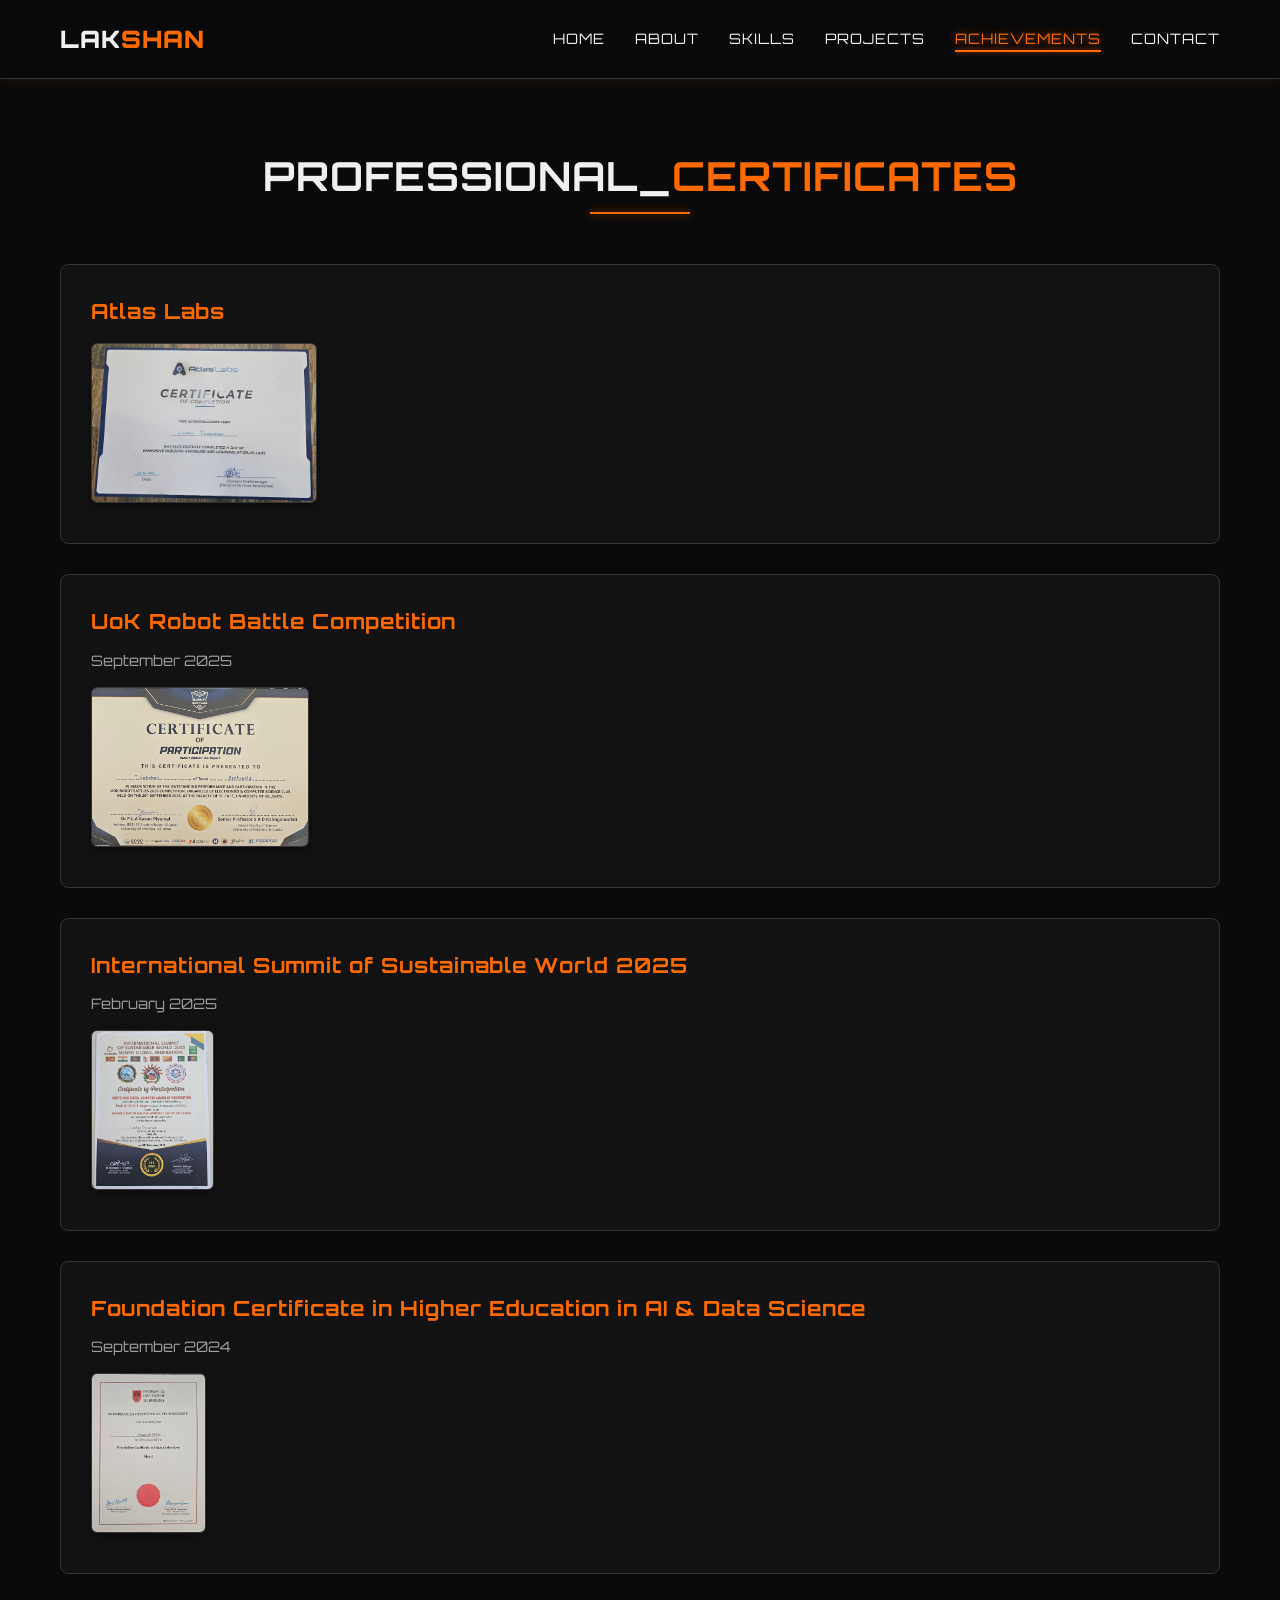
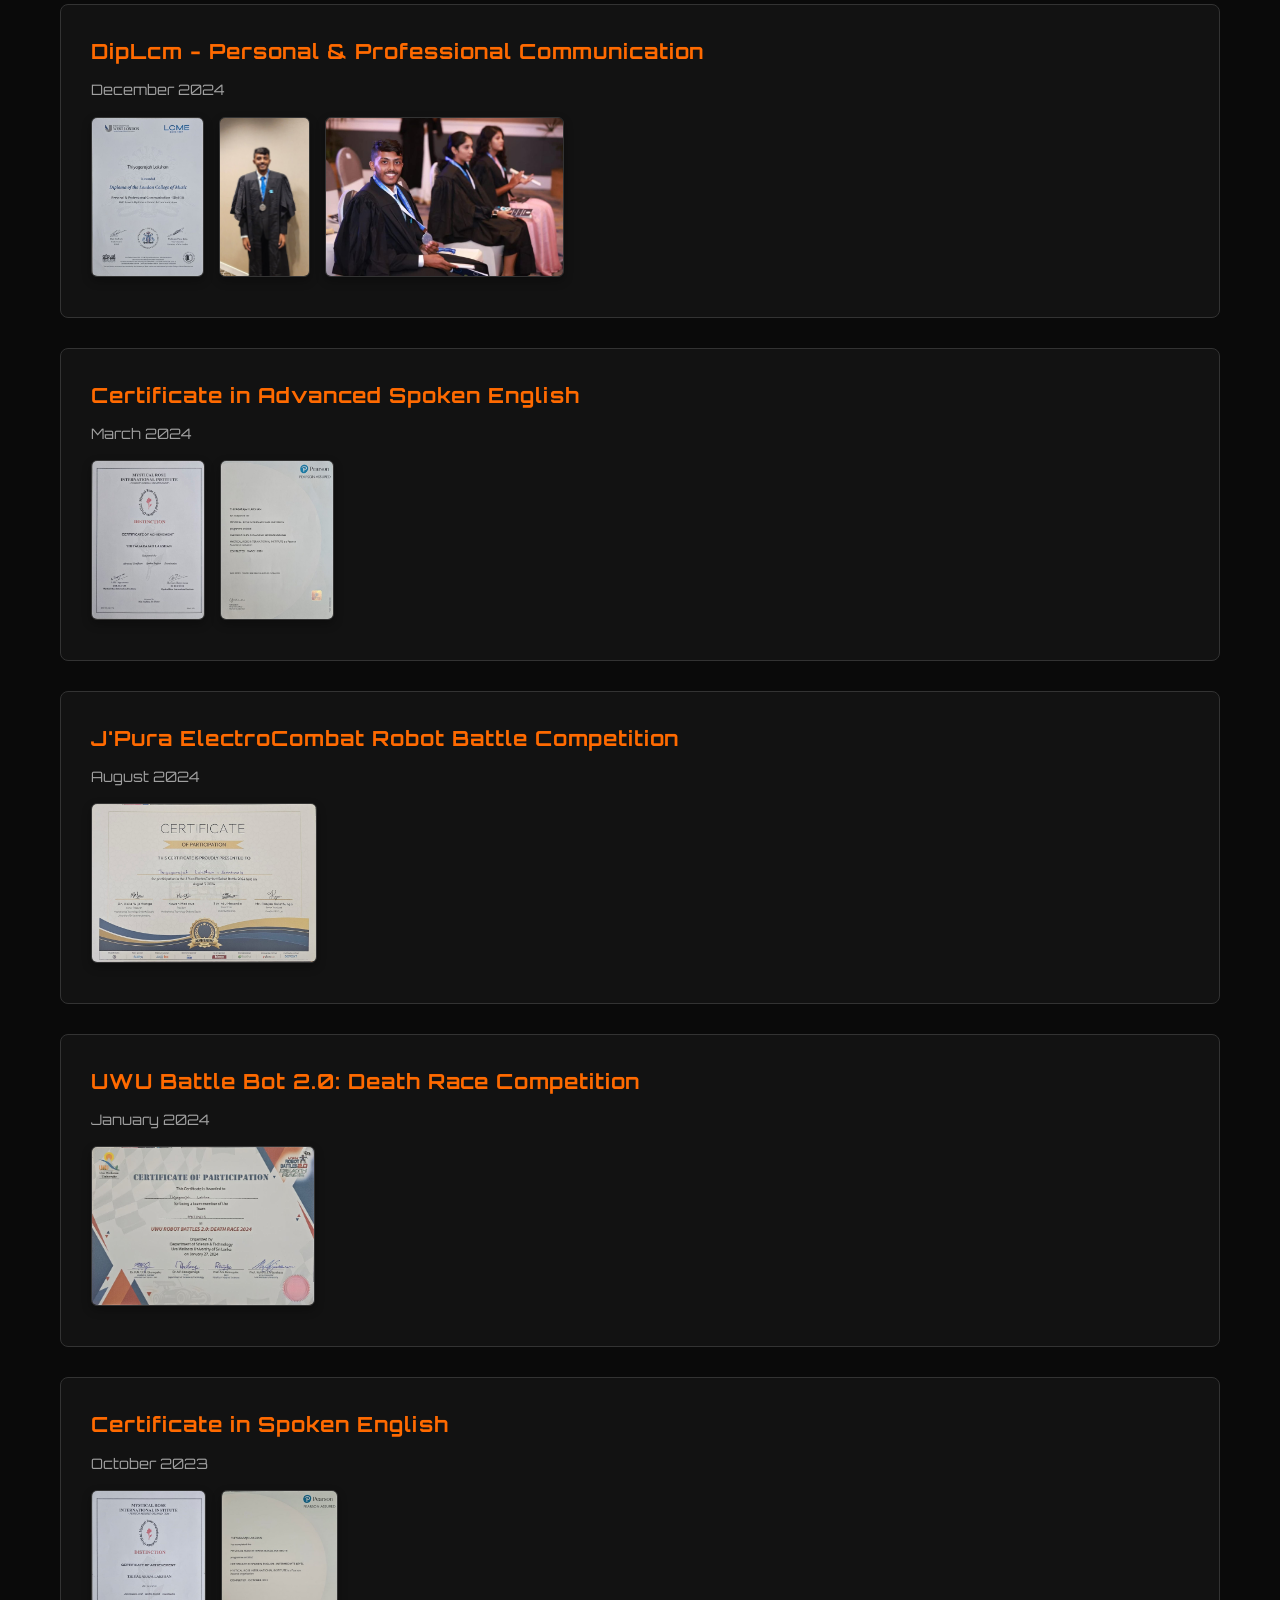
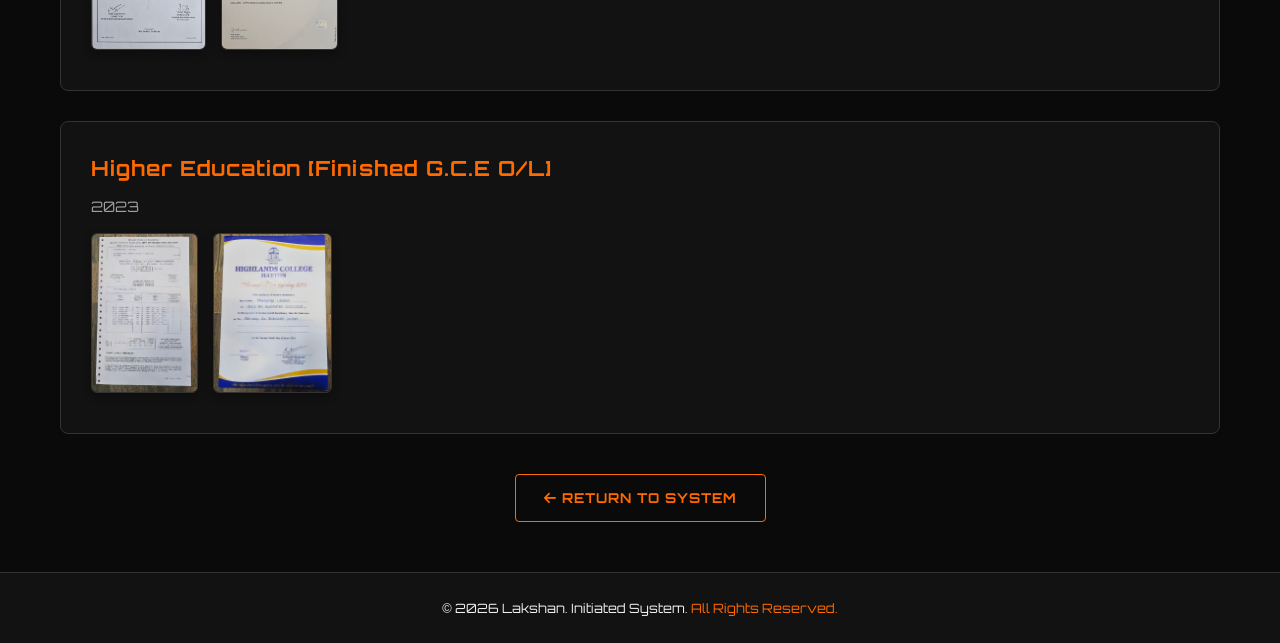
<file: certificates.html>
<!DOCTYPE html>
<html lang="en">

<head>
    <meta charset="UTF-8">
    <meta name="viewport" content="width=device-width, initial-scale=1.0">
    <title>Lakshan | Certificates</title>
    <!-- Fonts -->
    <link
        href="https://fonts.googleapis.com/css2?family=Inter:wght@300;400;600&family=Orbitron:wght@400;700;900&display=swap"
        rel="stylesheet">
    <!-- Icons -->
    <link rel="stylesheet" href="https://cdnjs.cloudflare.com/ajax/libs/font-awesome/6.4.0/css/all.min.css">
    <!-- Styles -->
    <link rel="stylesheet" href="style.css">
    <style>
        .detail-section {
            padding-top: 150px;
            padding-bottom: 50px;
            min-height: calc(100vh - 80px);
            /* Adjust for footer */
        }

        .detail-card {
            background: var(--surface);
            border: 1px solid var(--border-color);
            padding: 30px;
            border-radius: 8px;
            margin-bottom: 30px;
            transition: var(--transition);
        }

        .detail-card:hover {
            border-color: var(--acc-color);
            box-shadow: 0 0 15px rgba(255, 106, 0, 0.1);
            transform: translateY(-5px);
        }

        .detail-card h3 {
            color: var(--acc-color);
            margin-bottom: 10px;
        }

        .detail-card .date {
            color: var(--text-muted);
            font-size: 0.9rem;
            margin-bottom: 15px;
            font-family: var(--font-heading);
        }

        .detail-card ul {
            list-style: none;
            margin-top: 15px;
        }

        .detail-card ul li {
            margin-bottom: 10px;
            padding-left: 20px;
            position: relative;
        }

        .detail-card ul li::before {
            content: '>';
            position: absolute;
            left: 0;
            color: var(--acc-color);
            font-family: var(--font-heading);
        }

        /* Image Styling */
        .image-gallery {
            display: flex;
            flex-wrap: wrap;
            gap: 15px;
            margin-top: 15px;
        }

        .image-gallery img {
            height: 200px;
            width: auto;
            max-width: 100%;
            border-radius: 6px;
            border: 1px solid var(--border-color);
            object-fit: cover;
            transition: all 0.3s ease;
            box-shadow: 0 4px 10px rgba(0, 0, 0, 0.3);
            cursor: pointer;
        }

        .image-gallery img:hover {
            border-color: var(--acc-color);
            transform: scale(1.05) translateY(-5px);
            box-shadow: 0 0 15px rgba(255, 106, 0, 0.5);
            z-index: 10;
        }

        @media screen and (max-width: 768px) {
            .image-gallery {
                gap: 10px;
            }

            .image-gallery img {
                height: 150px;
                width: calc(50% - 5px);
                flex-grow: 1;
            }
        }

        @media screen and (max-width: 480px) {
            .image-gallery img {
                height: 120px;
                width: calc(50% - 5px);
            }
        }

        /* Modal / Lightbox Styling */
        .modal {
            display: none;
            /* Hidden by default */
            position: fixed;
            z-index: 9999;
            /* Sit on top */
            padding-top: 50px;
            left: 0;
            top: 0;
            width: 100%;
            height: 100%;
            overflow: auto;
            background-color: rgba(10, 10, 10, 0.95);
            /* High opacity dark background */
            backdrop-filter: blur(5px);
        }

        .modal-content {
            margin: auto;
            display: block;
            width: 80%;
            max-width: 900px;
            max-height: 80vh;
            /* Don't exceed screen height */
            object-fit: contain;
            border: 2px solid var(--acc-color);
            box-shadow: 0 0 30px rgba(255, 106, 0, 0.4);
            border-radius: 8px;
            animation: zoomIn 0.3s ease;
        }

        @keyframes zoomIn {
            from {
                transform: scale(0.9);
                opacity: 0;
            }

            to {
                transform: scale(1);
                opacity: 1;
            }
        }

        .close-modal {
            position: absolute;
            top: 20px;
            right: 35px;
            color: var(--acc-color);
            font-size: 40px;
            font-weight: bold;
            transition: 0.3s;
            cursor: pointer;
            z-index: 10000;
        }

        .close-modal:hover,
        .close-modal:focus {
            color: #fff;
            text-shadow: 0 0 10px var(--acc-color);
            text-decoration: none;
            cursor: pointer;
        }
    </style>
</head>

<body>

    <!-- Navigation -->
    <nav id="navbar" style="background: rgba(10, 10, 10, 0.95); box-shadow: 0 2px 15px rgba(255, 106, 0, 0.1);">
        <div class="nav-container">
            <a href="index.html" class="logo">LAK<span class="highlight">SHAN</span></a>
            <ul class="nav-links">
                <li><a href="index.html#home" class="nav-link">Home</a></li>
                <li><a href="index.html#about" class="nav-link">About</a></li>
                <li><a href="index.html#skills" class="nav-link">Skills</a></li>
                <li><a href="index.html#projects" class="nav-link">Projects</a></li>
                <li><a href="index.html#achievements" class="nav-link active">Achievements</a></li>
                <li><a href="index.html#contact" class="nav-link">Contact</a></li>
            </ul>
            <div class="hamburger">
                <i class="fas fa-bars"></i>
            </div>
        </div>
    </nav>

    <!-- Detailed Certificates Section -->
    <section class="detail-section">
        <div class="container">
            <h2 class="section-title">PROFESSIONAL_<span class="highlight">CERTIFICATES</span></h2>

            <div class="detail-card fade-in-up">
                <h3>Atlas Labs</h3>
                <div class="image-gallery">
                    <img src="pic/at8.jpeg" alt="atPic 8">
                </div>
            </div>

            <div class="detail-card fade-in-up">
                <h3>UoK Robot Battle Competition</h3>
                <div class="date"> September 2025</div>
                <div class="image-gallery">
                    <img src="pic/uok3.jpg" alt="uok 1.3">
                </div>
            </div>

            <div class="detail-card fade-in-up delay-1">
                <h3>International Summit of Sustainable World 2025</h3>
                <div class="date"> February 2025</div>
                <div class="image-gallery">
                    <img src="pic/ccc.jpg" alt="Picture 1">
                </div>
            </div>

            <div class="detail-card fade-in-up delay-1">
                <h3>Foundation Certificate in Higher Education in AI & Data Science</h3>
                <div class="date"> September 2024</div>
                <div class="image-gallery">
                    <img src="pic/fou.jpg" alt="fou 1">
                </div>
            </div>

            <div class="detail-card fade-in-up delay-1">
                <h3>DipLcm - Personal & Professional Communication</h3>
                <div class="date"> December 2024</div>
                <div class="image-gallery">
                    <img src="pic/dip.jpg" alt="dip 1">
                    <img src="pic/dip1.jpg" alt="dip 2">
                    <img src="pic/dip2.jpg" alt="dip 3">
                </div>
            </div>

            <div class="detail-card fade-in-up delay-1">
                <h3>Certificate in Advanced Spoken English</h3>
                <div class="date"> March 2024</div>
                <div class="image-gallery">
                    <img src="pic/csp.jpg" alt="csp 1">
                    <img src="pic/csp1.jpg" alt="csp 2">
                </div>
            </div>

            <div class="detail-card fade-in-up">
                <h3>J'Pura ElectroCombat Robot Battle Competition</h3>
                <div class="date"> August 2024</div>
                <div class="image-gallery">
                    <img src="pic/jp1.jpg" alt="jp 1.1">
                </div>
            </div>

            <div class="detail-card fade-in-up">
                <h3>UWU Battle Bot 2.0: Death Race Competition</h3>
                <div class="date"> January 2024</div>
                <div class="image-gallery">
                    <img src="pic/uwu2.jpg" alt="uwu 1.2">
                </div>
            </div>

            <div class="detail-card fade-in-up delay-1">
                <h3>Certificate in Spoken English</h3>
                <div class="date"> October 2023</div>
                <div class="image-gallery">
                    <img src="pic/sp.jpg" alt="sp 1">
                    <img src="pic/sp1.jpg" alt="sp 2">
                </div>
            </div>

            <div class="detail-card fade-in-up">
                <h3>Higher Education [Finished G.C.E O/L]</h3>
                <div class="date"> 2023</div>
                <div class="image-gallery">
                    <img src="pic/ol.jpeg" alt="ol 1">
                    <img src="pic/ol1.jpeg" alt="ol 1.1">
                </div>
            </div>

            <div style="text-align: center; margin-top: 40px;">
                <a href="index.html#achievements" class="btn btn-primary"><i class="fas fa-arrow-left"></i> Return
                    to
                    System</a>
            </div>
        </div>
    </section>

    <!-- Footer -->
    <footer>
        <p>&copy; 2026 Lakshan. Initiated System. <span class="highlight">All Rights Reserved.</span></p>
    </footer>

    <!-- Image Modal -->
    <div id="imageModal" class="modal">
        <span class="close-modal">&times;</span>
        <img class="modal-content" id="img01">
    </div>

    <!-- Mobile nav & Modal script -->
    <script>
        const hamburger = document.querySelector('.hamburger');
        const navLinks = document.querySelector('.nav-links');

        hamburger.addEventListener('click', () => {
            navLinks.classList.toggle('active');
            const icon = hamburger.querySelector('i');
            if (navLinks.classList.contains('active')) {
                icon.classList.remove('fa-bars');
                icon.classList.add('fa-times');
            } else {
                icon.classList.remove('fa-times');
                icon.classList.add('fa-bars');
            }
        });

        // Get the modal
        const modal = document.getElementById("imageModal");
        const modalImg = document.getElementById("img01");
        const closeBtn = document.getElementsByClassName("close-modal")[0];

        // Get all images inside detail cards
        const images = document.querySelectorAll('.detail-card img');

        // Loop through all images and attach click event
        images.forEach(img => {
            img.style.cursor = 'pointer'; // add pointer cursor
            img.addEventListener('click', function () {
                modal.style.display = "flex";
                modal.style.alignItems = "center";
                modal.style.justifyContent = "center";
                modalImg.src = this.src;
            });
        });

        // Close when clicking the "X"
        closeBtn.onclick = function () {
            modal.style.display = "none";
        }

        // Close when clicking outside the image
        modal.onclick = function (e) {
            if (e.target !== modalImg) {
                modal.style.display = "none";
            }
        }
    </script>
</body>

</html>
</file>
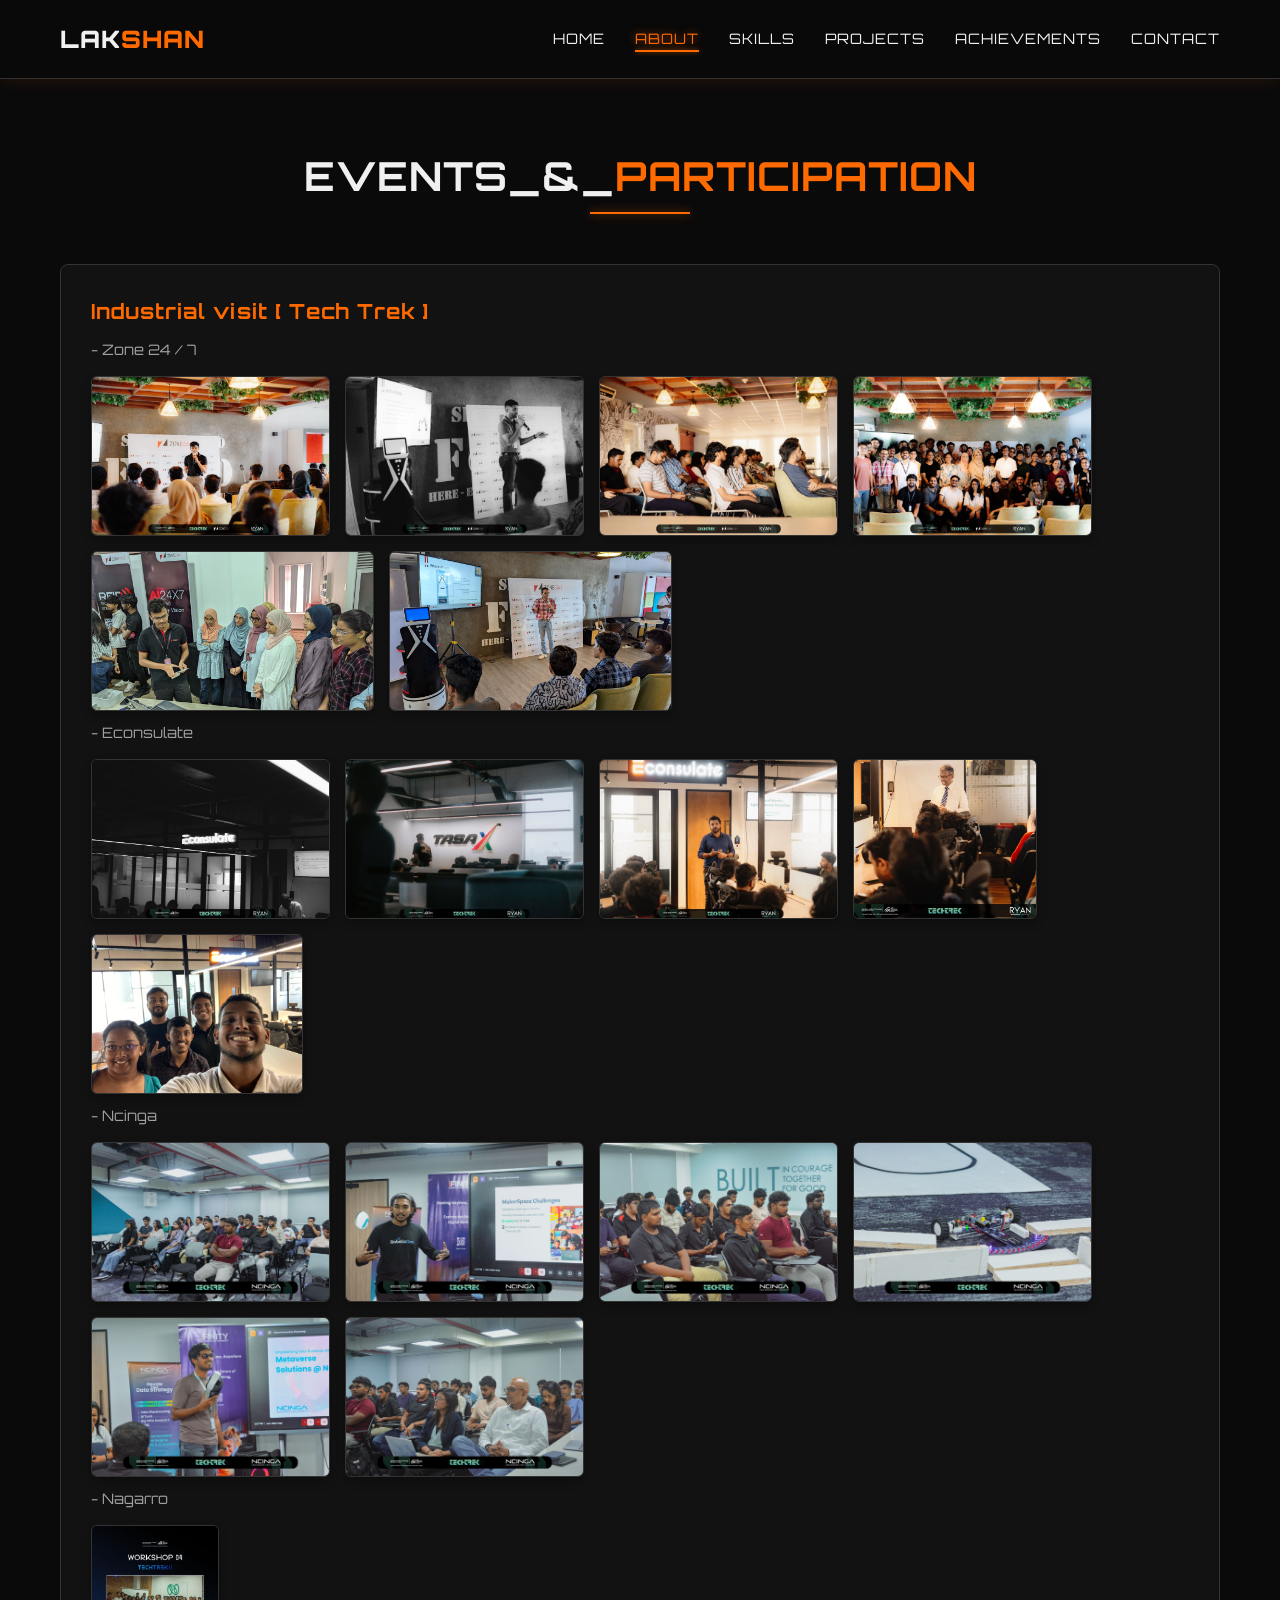
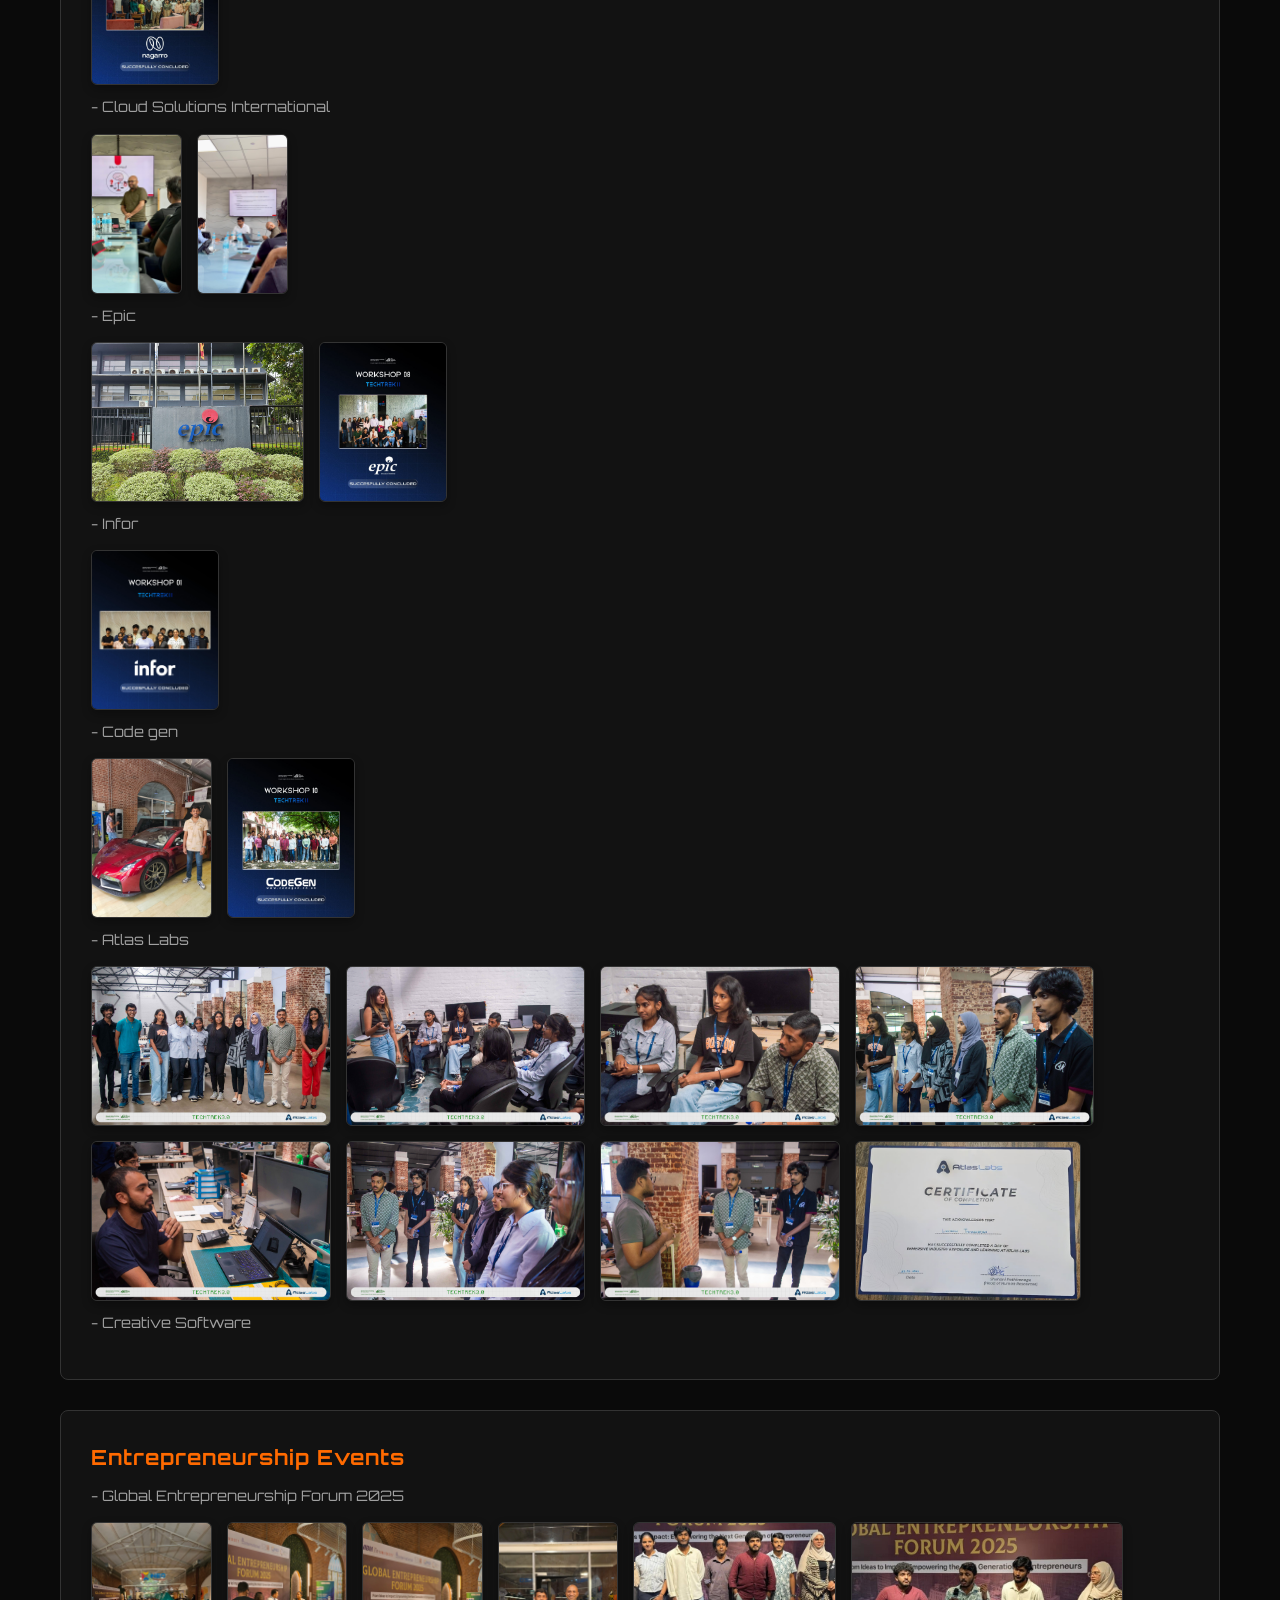
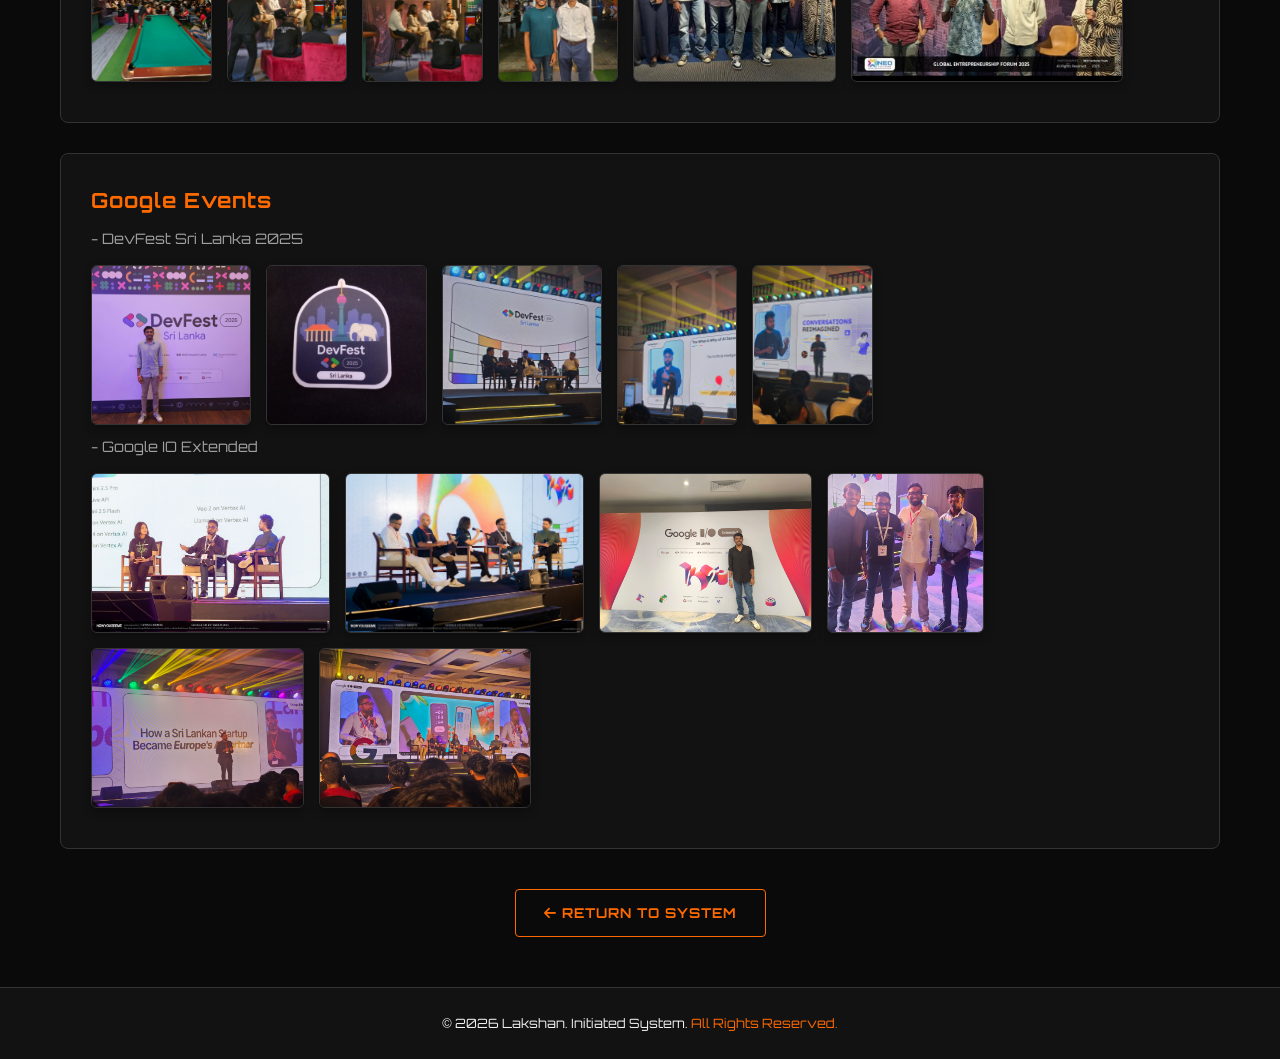
<file: events.html>
<!DOCTYPE html>
<html lang="en">

<head>
    <meta charset="UTF-8">
    <meta name="viewport" content="width=device-width, initial-scale=1.0">
    <title>Lakshan | Events</title>
    <!-- Fonts -->
    <link
        href="https://fonts.googleapis.com/css2?family=Inter:wght@300;400;600&family=Orbitron:wght@400;700;900&display=swap"
        rel="stylesheet">
    <!-- Icons -->
    <link rel="stylesheet" href="https://cdnjs.cloudflare.com/ajax/libs/font-awesome/6.4.0/css/all.min.css">
    <!-- Styles -->
    <link rel="stylesheet" href="style.css">
    <style>
        .detail-section {
            padding-top: 150px;
            padding-bottom: 50px;
            min-height: calc(100vh - 80px);
            /* Adjust for footer */
        }

        .detail-card {
            background: var(--surface);
            border: 1px solid var(--border-color);
            padding: 30px;
            border-radius: 8px;
            margin-bottom: 30px;
            transition: var(--transition);
        }

        .detail-card:hover {
            border-color: var(--acc-color);
            box-shadow: 0 0 15px rgba(255, 106, 0, 0.1);
            transform: translateY(-5px);
        }

        .detail-card h3 {
            color: var(--acc-color);
            margin-bottom: 10px;
        }

        .detail-card .date {
            color: var(--text-muted);
            font-size: 0.9rem;
            margin-bottom: 15px;
            font-family: var(--font-heading);
        }

        .detail-card ul {
            list-style: none;
            margin-top: 15px;
        }

        .detail-card ul li {
            margin-bottom: 10px;
            padding-left: 20px;
            position: relative;
        }

        .detail-card ul li::before {
            content: '>';
            position: absolute;
            left: 0;
            color: var(--acc-color);
            font-family: var(--font-heading);
        }

        /* Image Styling */
        .image-gallery {
            display: flex;
            flex-wrap: wrap;
            gap: 15px;
            margin-top: 15px;
        }

        .image-gallery img {
            height: 150px;
            width: auto;
            max-width: 100%;
            border-radius: 6px;
            border: 1px solid var(--border-color);
            object-fit: cover;
            transition: all 0.3s ease;
            box-shadow: 0 4px 10px rgba(0, 0, 0, 0.3);
            cursor: pointer;
        }

        .image-gallery img:hover {
            border-color: var(--acc-color);
            transform: scale(1.05) translateY(-5px);
            box-shadow: 0 0 15px rgba(255, 106, 0, 0.5);
            z-index: 10;
        }

        @media screen and (max-width: 768px) {
            .image-gallery {
                gap: 10px;
            }

            .image-gallery img {
                height: 120px;
                width: calc(50% - 5px);
                flex-grow: 1;
            }
        }

        @media screen and (max-width: 480px) {
            .image-gallery img {
                height: 100px;
                width: calc(50% - 5px);
            }
        }

        /* Modal / Lightbox Styling */
        .modal {
            display: none;
            /* Hidden by default */
            position: fixed;
            z-index: 9999;
            /* Sit on top */
            padding-top: 50px;
            left: 0;
            top: 0;
            width: 100%;
            height: 100%;
            overflow: auto;
            background-color: rgba(10, 10, 10, 0.95);
            /* High opacity dark background */
            backdrop-filter: blur(5px);
        }

        .modal-content {
            margin: auto;
            display: block;
            width: 80%;
            max-width: 900px;
            max-height: 80vh;
            /* Don't exceed screen height */
            object-fit: contain;
            border: 2px solid var(--acc-color);
            box-shadow: 0 0 30px rgba(255, 106, 0, 0.4);
            border-radius: 8px;
            animation: zoomIn 0.3s ease;
        }

        @keyframes zoomIn {
            from {
                transform: scale(0.9);
                opacity: 0;
            }

            to {
                transform: scale(1);
                opacity: 1;
            }
        }

        .close-modal {
            position: absolute;
            top: 20px;
            right: 35px;
            color: var(--acc-color);
            font-size: 40px;
            font-weight: bold;
            transition: 0.3s;
            cursor: pointer;
            z-index: 10000;
        }

        .close-modal:hover,
        .close-modal:focus {
            color: #fff;
            text-shadow: 0 0 10px var(--acc-color);
            text-decoration: none;
            cursor: pointer;
        }
    </style>
</head>

<body>

    <!-- Navigation -->
    <nav id="navbar" style="background: rgba(10, 10, 10, 0.95); box-shadow: 0 2px 15px rgba(255, 106, 0, 0.1);">
        <div class="nav-container">
            <a href="index.html" class="logo">LAK<span class="highlight">SHAN</span></a>
            <ul class="nav-links">
                <li><a href="index.html#home" class="nav-link">Home</a></li>
                <li><a href="index.html#about" class="nav-link active">About</a></li>
                <li><a href="index.html#skills" class="nav-link">Skills</a></li>
                <li><a href="index.html#projects" class="nav-link">Projects</a></li>
                <li><a href="index.html#achievements" class="nav-link">Achievements</a></li>
                <li><a href="index.html#contact" class="nav-link">Contact</a></li>
            </ul>
            <div class="hamburger">
                <i class="fas fa-bars"></i>
            </div>
        </div>
    </nav>

    <!-- Detailed Events Section -->
    <section class="detail-section">
        <div class="container">
            <h2 class="section-title">EVENTS_&_<span class="highlight">PARTICIPATION</span></h2>

            <div class="detail-card fade-in-up delay-1">
                <h3>Industrial visit [ Tech Trek ]</h3>
                <div class="date"> - Zone 24 / 7</div>
                <div class="image-gallery">
                    <img src="pic/Z1.jpg" alt="ZPic 1">
                    <img src="pic/z3.jpg" alt="ZPic 1.1">
                    <img src="pic/z5.jpg" alt="ZPic 1.2">
                    <img src="pic/z6.jpg" alt="ZPic 1.3">
                    <img src="pic/Z7.jpg" alt="ZPic 1.4">
                    <img src="pic/z8.jpg" alt="ZPic 1.5">
                </div>

                <div class="date"> - Econsulate</div>
                <div class="image-gallery">
                    <img src="pic/E1.jpg" alt="EPic 2">
                    <img src="pic/E2.jpg" alt="EPic 2.1">
                    <img src="pic/E3.jpg" alt="EPic 2.2">
                    <img src="pic/E4.jpg" alt="EPic 2.3">
                    <img src="pic/E5.jpeg" alt="EPic 2.4">
                </div>

                <div class="date"> - Ncinga</div>
                <div class="image-gallery">
                    <img src="pic/N1.jpg" alt="NPic 3">
                    <img src="pic/N2.jpg" alt="NPic 3.1">
                    <img src="pic/N3.jpg" alt="NPic 3.2">
                    <img src="pic/N4.jpg" alt="NPic 3.3">
                    <img src="pic/N5.jpg" alt="NPic 3.4">
                    <img src="pic/N6.jpg" alt="NPic 3.5">
                </div>

                <div class="date"> - Nagarro</div>
                <div class="image-gallery">
                    <img src="pic/na1.jpg" alt="naPic 4">
                </div>

                <div class="date"> - Cloud Solutions International</div>
                <div class="image-gallery">
                    <img src="pic/C1.jpg" alt="cPic 5">
                    <img src="pic/C2.jpg" alt="cPic 5.1">
                </div>

                <div class="date"> - Epic</div>
                <div class="image-gallery">
                    <img src="pic/ep1.jpeg" alt="epPic 6">
                    <img src="pic/ep2.jpg" alt="epPic 6.1">
                </div>

                <div class="date"> - Infor</div>
                <div class="image-gallery">
                    <img src="pic/in1.jpeg" alt="inPic 7">
                </div>

                <div class="date"> - Code gen</div>
                <div class="image-gallery">
                    <img src="pic/co1.jpeg" alt="coPic 8">
                    <img src="pic/co2.jpg" alt="coPic 8.1">
                </div>

                <div class="date"> - Atlas Labs</div>
                <div class="image-gallery">
                    <img src="pic/at1.jpg" alt="atPic 9">
                    <img src="pic/at2.jpg" alt="atPic 9.1">
                    <img src="pic/at3.jpg" alt="atPic 9.2">
                    <img src="pic/at4.jpg" alt="atPic 9.3">
                    <img src="pic/at5.jpg" alt="atPic 9.4">
                    <img src="pic/at6.jpg" alt="atPic 9.5">
                    <img src="pic/at7.jpg" alt="atPic 9.6">
                    <img src="pic/at8.jpeg" alt="atPic 9.7">
                </div>

                <div class="date"> - Creative Software</div>

            </div>

            <div class="detail-card fade-in-up delay-1">
                <h3>Entrepreneurship Events</h3>
                <div class="date"> - Global Entrepreneurship Forum 2025</div>
                <div class="image-gallery">
                    <img src="pic/Ne1.jpeg" alt="NePic 1">
                    <img src="pic/Ne2.jpeg" alt="NePic 1.1">
                    <img src="pic/Ne3.jpeg" alt="NePic 1.2">
                    <img src="pic/Ne4.jpeg" alt="NePic 1.3">
                    <img src="pic/Ne5.jpeg" alt="NePic 1.4">
                    <img src="pic/Ne6.jpeg" alt="NePic 1.5">
                </div>
            </div>

            <div class="detail-card fade-in-up delay-1">
                <h3>Google Events</h3>
                <div class="date"> - DevFest Sri Lanka 2025</div>
                <div class="image-gallery">
                    <img src="pic/D1.jpg" alt="DPic 2">
                    <img src="pic/D2.jpg" alt="DPic 2.1">
                    <img src="pic/D3.jpg" alt="DPic 2.2">
                    <img src="pic/D4.jpg" alt="DPic 2.3">
                    <img src="pic/D5.jpg" alt="DPic 2.4">
                </div>
                <div class="date"> - Google IO Extended</div>
                <div class="image-gallery">
                    <img src="pic/io1.jpg" alt="ioPic 1">
                    <img src="pic/io2.jpg" alt="ioPic 1.1">
                    <img src="pic/io6.jpeg" alt="ioPic 1.2">
                    <img src="pic/io7.jpeg" alt="ioPic 1.3">
                    <img src="pic/io8.jpeg" alt="ioPic 1.4">
                    <img src="pic/io9.jpeg" alt="ioPic 1.5">
                </div>
            </div>

            <div style="text-align: center; margin-top: 40px;">
                <a href="index.html#about" class="btn btn-primary"><i class="fas fa-arrow-left"></i> Return to
                    System</a>
            </div>
        </div>
    </section>

    <!-- Footer -->
    <footer>
        <p>&copy; 2026 Lakshan. Initiated System. <span class="highlight">All Rights Reserved.</span></p>
    </footer>

    <!-- Image Modal -->
    <div id="imageModal" class="modal">
        <span class="close-modal">&times;</span>
        <img class="modal-content" id="img01">
    </div>

    <!-- Mobile nav & Modal script -->
    <script>
        const hamburger = document.querySelector('.hamburger');
        const navLinks = document.querySelector('.nav-links');

        hamburger.addEventListener('click', () => {
            navLinks.classList.toggle('active');
            const icon = hamburger.querySelector('i');
            if (navLinks.classList.contains('active')) {
                icon.classList.remove('fa-bars');
                icon.classList.add('fa-times');
            } else {
                icon.classList.remove('fa-times');
                icon.classList.add('fa-bars');
            }
        });

        // Get the modal
        const modal = document.getElementById("imageModal");
        const modalImg = document.getElementById("img01");
        const closeBtn = document.getElementsByClassName("close-modal")[0];

        // Get all images inside detail cards
        const images = document.querySelectorAll('.detail-card img');

        // Loop through all images and attach click event
        images.forEach(img => {
            img.style.cursor = 'pointer'; // add pointer cursor
            img.addEventListener('click', function () {
                modal.style.display = "flex";
                modal.style.alignItems = "center";
                modal.style.justifyContent = "center";
                modalImg.src = this.src;
            });
        });

        // Close when clicking the "X"
        closeBtn.onclick = function () {
            modal.style.display = "none";
        }

        // Close when clicking outside the image
        modal.onclick = function (e) {
            if (e.target !== modalImg) {
                modal.style.display = "none";
            }
        }
    </script>
</body>

</html>
</file>
<file: style.css>
/* ===== CSS VARIABLES & RESET ===== */
:root {
    --bg-color: #0a0a0a;
    --acc-color: #ff6a00;
    --acc-glow: rgba(255, 106, 0, 0.6);
    --text-main: #f0f0f0;
    --text-muted: #a0a0a0;
    --surface: #121212;
    --surface-light: #1a1a1a;
    --border-color: #333;

    --font-heading: 'Orbitron', sans-serif;
    --font-body: 'Inter', sans-serif;

    --transition: all 0.3s ease;

    /* Modal Colors */
    --modal-bg: rgba(10, 10, 10, 0.95);
}

*,
*::before,
*::after {
    margin: 0;
    padding: 0;
    box-sizing: border-box;
}

html {
    scroll-behavior: smooth;
    overflow-x: hidden;
    width: 100%;
}

body {
    background-color: var(--bg-color);
    color: var(--text-main);
    font-family: var(--font-body);
    line-height: 1.6;
    overflow-x: hidden;
    width: 100%;
    max-width: 100vw;
}

/* ===== GLOBAL MEDIA SAFETY ===== */
img,
video,
iframe,
embed,
object,
svg {
    max-width: 100%;
    height: auto;
    display: block;
}

/* ===== BACKGROUND GRID ANIMATION ===== */
.background-grid {
    position: fixed;
    top: 0;
    left: 0;
    width: 100%;
    height: 100%;
    background-image:
        linear-gradient(rgba(255, 106, 0, 0.03) 1px, transparent 1px),
        linear-gradient(90deg, rgba(255, 106, 0, 0.03) 1px, transparent 1px);
    background-size: 50px 50px;
    z-index: -2;
    pointer-events: none;
    opacity: 0.2;
}

/* ===== TYPOGRAPHY & UTILITIES ===== */
h1,
h2,
h3,
h4,
.logo,
.nav-links a,
.btn {
    font-family: var(--font-heading);
    letter-spacing: 1px;
}

.highlight {
    color: var(--acc-color);
}

.glow {
    text-shadow: 0 0 10px var(--acc-glow), 0 0 20px var(--acc-color);
}

.container {
    max-width: 1200px;
    width: 100%;
    margin: 0 auto;
    padding: 0 20px;
}

.section {
    padding: 60px 0;
    min-height: auto;
    display: flex;
    flex-direction: column;
    justify-content: center;
    width: 100%;
}

.section-title {
    font-size: clamp(1.4rem, 4vw, 2.5rem);
    margin-bottom: 50px;
    text-align: center;
    position: relative;
    text-transform: uppercase;
    word-break: break-word;
    overflow-wrap: break-word;
    padding: 0 10px;
    line-height: 1.3;
}

.section-title::after {
    content: '';
    display: block;
    width: 100px;
    height: 2px;
    background: var(--acc-color);
    margin: 10px auto 0;
    box-shadow: 0 0 10px var(--acc-glow);
}

/* ===== NAVIGATION ===== */
#navbar {
    position: fixed;
    top: 0;
    width: 100%;
    background: rgba(10, 10, 10, 0.8);
    backdrop-filter: blur(10px);
    border-bottom: 1px solid var(--border-color);
    z-index: 1000;
    transition: var(--transition);
}

.nav-container {
    display: flex;
    justify-content: space-between;
    align-items: center;
    padding: 20px;
    max-width: 1200px;
    margin: 0 auto;
}

.logo {
    font-size: 1.5rem;
    font-weight: 900;
    text-decoration: none;
    color: var(--text-main);
    flex-shrink: 0;
}

.nav-links {
    list-style: none;
    display: flex;
    gap: 30px;
}

.nav-links li a {
    text-decoration: none;
    color: var(--text-main);
    font-size: 0.9rem;
    text-transform: uppercase;
    position: relative;
    transition: var(--transition);
}

.nav-links li a::before {
    content: '';
    position: absolute;
    bottom: -5px;
    left: 0;
    width: 0%;
    height: 2px;
    background: var(--acc-color);
    transition: var(--transition);
    box-shadow: 0 0 5px var(--acc-glow);
}

.nav-links li a:hover::before,
.nav-links li a.active::before {
    width: 100%;
}

.nav-links li a:hover,
.nav-links li a.active {
    color: var(--acc-color);
    text-shadow: 0 0 8px var(--acc-glow);
}

.hamburger {
    display: none;
    cursor: pointer;
    font-size: 1.5rem;
    color: var(--acc-color);
    flex-shrink: 0;
    z-index: 1001;
    padding: 5px;
}

/* ===== HERO SECTION ===== */
.hero {
    display: flex;
    align-items: center;
    position: relative;
    overflow: hidden;
    min-height: 80vh;
}

.hero-bg-video {
    position: absolute;
    top: 50%;
    left: 50%;
    min-width: 100%;
    min-height: 100%;
    width: auto;
    height: auto;
    transform: translateX(-50%) translateY(-50%);
    z-index: -2;
    opacity: 0.6;
    object-fit: cover;
}

.hero-overlay {
    position: absolute;
    top: 0;
    left: 0;
    width: 100%;
    height: 100%;
    background: linear-gradient(to bottom,
            rgba(10, 10, 10, 0.3) 0%,
            rgba(10, 10, 10, 0.8) 80%,
            var(--bg-color) 100%);
    z-index: -1;
}

.hero-content {
    max-width: 1400px;
    margin: 0 auto;
    padding: 80px 5% 40px;
    display: flex;
    align-items: center;
    justify-content: space-between;
    gap: 60px;
    width: 100%;
}

.hero-text {
    flex: 1.2;
    min-width: 0;
}

.hero-profile-pic {
    flex: 1;
    display: flex;
    justify-content: flex-end;
    flex-shrink: 0;
}

.hero-profile-pic img {
    max-width: 420px;
    width: 100%;
    height: auto;
    border: 2px solid var(--acc-color);
    box-shadow: 0 0 20px rgba(255, 106, 0, 0.3);
    object-fit: cover;
    border-radius: 8px;
}

.hero h3 {
    color: var(--acc-color);
    font-size: clamp(0.9rem, 2.5vw, 1.2rem);
    margin-bottom: 10px;
}

.hero h1 {
    font-size: clamp(2.2rem, 6vw, 5rem);
    margin-bottom: 10px;
    line-height: 1.1;
    word-break: break-word;
}

.hero h2 {
    font-size: clamp(1rem, 3vw, 1.8rem);
    color: var(--acc-color);
    margin-bottom: 20px;
}

.hero p {
    font-size: clamp(0.9rem, 2vw, 1.1rem);
    margin-bottom: 40px;
    max-width: 600px;
}

.cta-buttons {
    display: flex;
    gap: 15px;
    flex-wrap: wrap;
}

.btn {
    padding: 12px 28px;
    border-radius: 4px;
    text-decoration: none;
    font-weight: 700;
    text-transform: uppercase;
    font-size: 0.85rem;
    cursor: pointer;
    transition: var(--transition);
    border: none;
    display: inline-block;
    white-space: nowrap;
    -webkit-tap-highlight-color: transparent;
    touch-action: manipulation;
}

.btn-primary {
    background: transparent;
    color: var(--acc-color);
    border: 1px solid var(--acc-color);
    box-shadow: inset 0 0 10px transparent, 0 0 10px transparent;
}

.btn-primary:hover,
.btn-primary:active {
    background: var(--acc-color);
    color: var(--bg-color);
    box-shadow: 0 0 20px var(--acc-glow);
}

.btn-secondary {
    background: var(--surface-light);
    color: var(--text-main);
    border: 1px solid var(--border-color);
}

.btn-secondary:hover,
.btn-secondary:active {
    border-color: var(--text-main);
    background: transparent;
}

.scroll-indicator {
    position: absolute;
    bottom: 40px;
    left: 50%;
    transform: translateX(-50%);
    animation: bounce 2s infinite;
    z-index: 1;
}

.scroll-indicator a {
    color: var(--acc-color);
    font-size: 1.5rem;
}

/* ===== ABOUT SECTION ===== */
.about-grid {
    display: grid;
    grid-template-columns: 1fr 1.5fr;
    gap: 50px;
    align-items: center;
}

.image-frame {
    position: relative;
    padding: 10px;
    background: rgba(255, 106, 0, 0.05);
    min-width: 0;
}

.image-frame img {
    width: 100%;
    display: block;
    filter: grayscale(100%) contrast(1.2);
    transition: var(--transition);
}

.image-frame:hover img {
    filter: grayscale(0%);
}

.frame-corner {
    position: absolute;
    width: 20px;
    height: 20px;
    border-color: var(--acc-color);
    border-style: solid;
}

.top-left {
    top: 0;
    left: 0;
    border-width: 2px 0 0 2px;
}

.top-right {
    top: 0;
    right: 0;
    border-width: 2px 2px 0 0;
}

.bottom-left {
    bottom: 0;
    left: 0;
    border-width: 0 0 2px 2px;
}

.bottom-right {
    bottom: 0;
    right: 0;
    border-width: 0 2px 2px 0;
}

.about-info {
    min-width: 0;
}

.about-info .bio {
    margin-bottom: 30px;
}

.tab-buttons {
    display: flex;
    gap: 30px;
    margin-bottom: 20px;
    border-bottom: 1px solid var(--border-color);
    overflow-x: auto;
    padding-bottom: 5px;
    -webkit-overflow-scrolling: touch;
    scrollbar-width: none;
}

.tab-buttons::-webkit-scrollbar {
    display: none;
}

.tab-btn {
    background: none;
    border: none;
    color: var(--text-muted);
    font-family: var(--font-heading);
    font-size: 0.9rem;
    padding: 10px 0;
    cursor: pointer;
    position: relative;
    transition: var(--transition);
    white-space: nowrap;
    flex-shrink: 0;
    -webkit-tap-highlight-color: transparent;
    touch-action: manipulation;
}

.tab-btn.active,
.tab-btn:hover {
    color: var(--acc-color);
}

.tab-btn::after {
    content: '';
    position: absolute;
    bottom: -1px;
    left: 0;
    width: 0;
    height: 2px;
    background: var(--acc-color);
    transition: var(--transition);
}

.tab-btn.active::after {
    width: 100%;
    box-shadow: 0 0 5px var(--acc-glow);
}

.tab-pane {
    display: none;
    animation: fadeIn 0.5s;
}

.tab-pane.active {
    display: block;
}

.tab-pane ul {
    list-style: none;
}

.tab-pane li {
    margin-bottom: 15px;
    padding-left: 20px;
    position: relative;
    font-size: 0.95rem;
}

.tab-pane li::before {
    content: '>';
    position: absolute;
    left: 0;
    color: var(--acc-color);
    font-family: var(--font-heading);
}

/* Two-Column split for Events Tab */
.events-split {
    display: flex;
    justify-content: space-between;
    gap: 30px;
}

.events-split .events-left,
.events-split .events-right {
    flex: 1;
    min-width: 0;
}

/* ===== SKILLS SECTION ===== */
.skills-grid {
    display: grid;
    grid-template-columns: repeat(auto-fit, minmax(260px, 1fr));
    gap: 40px;
}

.skill-category h3 {
    margin-bottom: 20px;
    color: var(--acc-color);
    font-size: 1.3rem;
}

.skill-cards {
    display: flex;
    flex-wrap: wrap;
    gap: 12px;
}

.skill-card {
    background: var(--surface);
    border: 1px solid var(--border-color);
    padding: 10px 16px;
    border-radius: 4px;
    font-family: var(--font-heading);
    font-size: 0.8rem;
    letter-spacing: 1px;
    transition: var(--transition);
    display: flex;
    align-items: center;
    gap: 8px;
    cursor: default;
    -webkit-tap-highlight-color: transparent;
}

.skill-card:hover,
.skill-card:active {
    border-color: var(--acc-color);
    box-shadow: 0 0 15px rgba(255, 106, 0, 0.2);
    transform: translateY(-5px);
}

.skill-card i {
    color: var(--acc-color);
    font-size: 1.1rem;
}

/* ===== PROJECTS SECTION ===== */
.projects-grid {
    display: grid;
    grid-template-columns: repeat(auto-fit, minmax(min(300px, 100%), 1fr));
    gap: 30px;
}

.project-card {
    background: var(--surface);
    border: 1px solid var(--border-color);
    border-radius: 8px;
    overflow: hidden;
    transition: var(--transition);
    position: relative;
    display: flex;
    flex-direction: column;
    box-shadow: 0 4px 15px rgba(0, 0, 0, 0.5);
    min-width: 0;
    width: 100%;
}

.project-card:hover,
.project-card:active {
    transform: translateY(-8px);
    border-color: var(--acc-color);
    box-shadow: 0 0 25px rgba(255, 106, 0, 0.2);
}

.project-img {
    position: relative;
    height: 200px;
    width: 100%;
    overflow: hidden;
    border-bottom: 1px solid var(--border-color);
    background: #000;
}

.project-img img {
    width: 100%;
    height: 100%;
    object-fit: cover;
    object-position: center;
    transition: transform 0.5s ease, filter 0.5s ease;
}

.project-card:hover .project-img img {
    transform: scale(1.05);
    filter: grayscale(0%) brightness(1);
}

.project-img::after {
    content: '';
    position: absolute;
    top: 0;
    left: 0;
    width: 100%;
    height: 100%;
    background: linear-gradient(180deg, rgba(10, 10, 10, 0) 60%, rgba(10, 10, 10, 0.8) 100%);
    pointer-events: none;
}

.project-overlay {
    position: absolute;
    top: 0;
    left: 0;
    width: 100%;
    height: 100%;
    background: rgba(10, 10, 10, 0.85);
    display: flex;
    justify-content: center;
    align-items: center;
    opacity: 0;
    transition: var(--transition);
}

.project-card:hover .project-overlay,
.project-card:active .project-overlay {
    opacity: 1;
}

.github-link {
    background: var(--acc-color);
    color: var(--bg-color);
    width: 52px;
    height: 52px;
    border-radius: 50%;
    display: flex;
    justify-content: center;
    align-items: center;
    font-size: 1.4rem;
    text-decoration: none;
    transform: translateY(20px);
    transition: var(--transition);
    -webkit-tap-highlight-color: transparent;
}

.project-card:hover .github-link,
.project-card:active .github-link {
    transform: translateY(0);
}

.project-info {
    padding: 20px;
    flex: 1;
}

.project-info h3 {
    margin-bottom: 10px;
    color: var(--text-main);
    font-size: 1rem;
    word-break: break-word;
}

.project-info p {
    color: var(--text-muted);
    font-size: 0.88rem;
    margin-bottom: 15px;
    line-height: 1.6;
}

.tech-stack {
    display: flex;
    flex-wrap: wrap;
    gap: 8px;
}

.tech-stack span {
    font-size: 0.75rem;
    font-family: var(--font-heading);
    color: var(--acc-color);
    background: rgba(255, 106, 0, 0.1);
    padding: 4px 10px;
    border-radius: 4px;
    border: 1px solid rgba(255, 106, 0, 0.3);
}

/* ===== ACHIEVEMENTS SECTION ===== */
.achievements-grid {
    display: grid;
    grid-template-columns: repeat(auto-fit, minmax(min(260px, 100%), 1fr));
    gap: 25px;
}

.achievement-card {
    background: var(--surface);
    border: 1px solid var(--border-color);
    padding: 28px 20px;
    border-radius: 8px;
    text-align: center;
    transition: var(--transition);
    cursor: pointer;
    -webkit-tap-highlight-color: transparent;
}

.achievement-card:hover,
.achievement-card:active {
    border-color: var(--acc-color);
    box-shadow: inset 0 0 20px rgba(255, 106, 0, 0.1);
    background: var(--surface-light);
}

.icon-large {
    font-size: 2.8rem;
    margin-bottom: 20px;
    display: inline-block;
}

.achievement-card h3 {
    margin-bottom: 12px;
    font-size: 0.95rem;
    word-break: break-word;
}

.achievement-card p {
    font-size: 0.88rem;
    color: var(--text-muted);
}

/* ===== CONTACT SECTION ===== */
.contact-grid {
    display: grid;
    grid-template-columns: 1fr 1fr;
    gap: 50px;
}

.contact-info h3 {
    font-size: clamp(1.3rem, 3vw, 1.8rem);
    margin-bottom: 20px;
}

.contact-info p {
    color: var(--text-muted);
    margin-bottom: 30px;
}

.contact-details {
    margin-bottom: 30px;
}

.contact-item {
    display: flex;
    align-items: center;
    gap: 15px;
    margin-bottom: 15px;
    word-break: break-word;
    overflow-wrap: break-word;
}

.contact-item i {
    color: var(--acc-color);
    font-size: 1.2rem;
    flex-shrink: 0;
}

.social-links {
    display: flex;
    gap: 12px;
    flex-wrap: wrap;
}

.social-links a {
    width: 42px;
    height: 42px;
    border: 1px solid var(--border-color);
    display: flex;
    justify-content: center;
    align-items: center;
    color: var(--text-main);
    text-decoration: none;
    border-radius: 4px;
    transition: var(--transition);
    -webkit-tap-highlight-color: transparent;
}

.social-links a:hover,
.social-links a:active {
    border-color: var(--acc-color);
    color: var(--acc-color);
    box-shadow: 0 0 10px var(--acc-glow);
    transform: translateY(-3px);
}

.contact-form {
    min-width: 0;
}

.form-group {
    position: relative;
    margin-bottom: 35px;
}

.form-group input,
.form-group textarea {
    width: 100%;
    background: transparent;
    border: none;
    border-bottom: 1px solid var(--border-color);
    padding: 10px 0;
    color: var(--text-main);
    font-family: var(--font-body);
    font-size: 1rem;
    -webkit-appearance: none;
    border-radius: 0;
}

.form-group input:focus,
.form-group textarea:focus {
    outline: none;
    border-bottom-color: var(--acc-color);
}

.form-group label {
    position: absolute;
    top: 10px;
    left: 0;
    color: var(--text-muted);
    transition: var(--transition);
    pointer-events: none;
    font-family: var(--font-heading);
    font-size: 0.85rem;
    letter-spacing: 1px;
}

.form-group input:focus~label,
.form-group input:not(:placeholder-shown)~label,
.form-group textarea:focus~label,
.form-group textarea:not(:placeholder-shown)~label {
    top: -20px;
    font-size: 0.75rem;
    color: var(--acc-color);
}

.btn-block {
    width: 100%;
    margin-top: 10px;
}

/* ===== FOOTER ===== */
footer {
    text-align: center;
    padding: 25px 20px;
    border-top: 1px solid var(--border-color);
    font-family: var(--font-heading);
    font-size: 0.8rem;
    background: var(--surface);
    word-break: break-word;
}

/* ===== BACK TO TOP ===== */
.back-to-top {
    position: fixed;
    bottom: 25px;
    right: 20px;
    width: 42px;
    height: 42px;
    background: var(--surface);
    border: 1px solid var(--acc-color);
    color: var(--acc-color);
    display: none;
    justify-content: center;
    align-items: center;
    border-radius: 4px;
    cursor: pointer;
    z-index: 100;
    transition: var(--transition);
    -webkit-tap-highlight-color: transparent;
}

.back-to-top:hover,
.back-to-top:active {
    background: var(--acc-color);
    color: var(--bg-color);
    box-shadow: 0 0 15px var(--acc-glow);
}

/* ===== IMAGE GALLERY ===== */
/* Uses CSS Grid so every cell is equal width — no more overflow */
.image-gallery {
    display: grid;
    grid-template-columns: repeat(auto-fill, minmax(180px, 1fr));
    gap: 12px;
    margin-top: 15px;
    margin-bottom: 10px;
    width: 100%;
}

/* Override the global img { height: auto } so fixed height works */
.image-gallery img {
    width: 100%;
    height: 160px !important;
    object-fit: cover;
    object-position: center;
    border-radius: 6px;
    border: 1px solid var(--border-color);
    transition: all 0.3s ease;
    box-shadow: 0 4px 10px rgba(0, 0, 0, 0.3);
    cursor: pointer;
    display: block;
}

.image-gallery img:hover,
.image-gallery img:active {
    border-color: var(--acc-color);
    transform: scale(1.03) translateY(-4px);
    box-shadow: 0 0 15px rgba(255, 106, 0, 0.5);
    z-index: 10;
    position: relative;
}

/* ===== DETAIL PAGE CARDS ===== */
.detail-section {
    padding-top: 120px;
    padding-bottom: 50px;
    min-height: calc(100vh - 80px);
}

.detail-card {
    background: var(--surface);
    border: 1px solid var(--border-color);
    padding: 28px;
    border-radius: 8px;
    margin-bottom: 28px;
    transition: var(--transition);
}

.detail-card:hover {
    border-color: var(--acc-color);
    box-shadow: 0 0 15px rgba(255, 106, 0, 0.1);
    transform: translateY(-4px);
}

.detail-card h3 {
    color: var(--acc-color);
    margin-bottom: 8px;
    font-size: clamp(1rem, 2.5vw, 1.3rem);
    word-break: break-word;
}

.detail-card .date {
    color: var(--text-muted);
    font-size: 0.85rem;
    margin-bottom: 12px;
    font-family: var(--font-heading);
}

.detail-card ul {
    list-style: none;
    margin-top: 15px;
}

.detail-card ul li {
    margin-bottom: 10px;
    padding-left: 20px;
    position: relative;
    font-size: 0.92rem;
}

.detail-card ul li::before {
    content: '>';
    position: absolute;
    left: 0;
    color: var(--acc-color);
    font-family: var(--font-heading);
}

/* ===== MODAL / LIGHTBOX ===== */
.modal {
    display: none;
    position: fixed;
    z-index: 9999;
    left: 0;
    top: 0;
    width: 100%;
    height: 100%;
    overflow: auto;
    background-color: rgba(10, 10, 10, 0.95);
    backdrop-filter: blur(5px);
    align-items: center;
    justify-content: center;
    padding: 20px;
}

.modal-content {
    display: block;
    max-width: 90vw;
    max-height: 85vh;
    width: auto;
    height: auto !important;
    object-fit: contain;
    border: 2px solid var(--acc-color);
    box-shadow: 0 0 30px rgba(255, 106, 0, 0.4);
    border-radius: 8px;
    animation: zoomIn 0.3s ease;
    margin: auto;
}

@keyframes zoomIn {
    from {
        transform: scale(0.9);
        opacity: 0;
    }

    to {
        transform: scale(1);
        opacity: 1;
    }
}

.close-modal {
    position: fixed;
    top: 15px;
    right: 20px;
    color: var(--acc-color);
    font-size: 36px;
    font-weight: bold;
    transition: 0.3s;
    cursor: pointer;
    z-index: 10000;
    line-height: 1;
    -webkit-tap-highlight-color: transparent;
}

.close-modal:hover,
.close-modal:active {
    color: #fff;
    text-shadow: 0 0 10px var(--acc-color);
}

/* ===== ANIMATIONS ===== */
@keyframes typing {
    from {
        width: 0
    }

    to {
        width: 100%
    }
}

@keyframes blink-caret {

    from,
    to {
        border-color: transparent
    }

    50% {
        border-color: var(--acc-color)
    }
}

@keyframes bounce {

    0%,
    20%,
    50%,
    80%,
    100% {
        transform: translateX(-50%) translateY(0);
    }

    40% {
        transform: translateX(-50%) translateY(-15px);
    }

    60% {
        transform: translateX(-50%) translateY(-8px);
    }
}

@keyframes fadeIn {
    from {
        opacity: 0;
    }

    to {
        opacity: 1;
    }
}

.hidden {
    opacity: 0;
    transform: translateY(30px);
    transition: opacity 0.8s ease, transform 0.8s ease;
}

.show {
    opacity: 1;
    transform: translateY(0);
}

.fade-in-up {
    opacity: 0;
    transform: translateY(20px);
    animation: fadeInUp 0.8s forwards;
}

.delay-1 {
    animation-delay: 0.3s;
}

.delay-2 {
    animation-delay: 0.6s;
}

.delay-3 {
    animation-delay: 0.9s;
}

.delay-4 {
    animation-delay: 1.2s;
}

@keyframes fadeInUp {
    to {
        opacity: 1;
        transform: translateY(0);
    }
}

/* ===== RESPONSIVE — TABLET (max 992px) ===== */
@media screen and (max-width: 992px) {
    .hero-content {
        flex-direction: column-reverse;
        text-align: center;
        gap: 30px;
        padding-top: 80px;
    }

    .hero-profile-pic {
        justify-content: center;
    }

    .hero-profile-pic img {
        max-width: 320px;
    }

    .hero p {
        margin-left: auto;
        margin-right: auto;
    }

    .cta-buttons {
        justify-content: center;
    }

    .about-grid {
        grid-template-columns: 1fr;
        gap: 30px;
    }

    .image-frame {
        max-width: 400px;
        margin: 0 auto;
    }

    .skills-grid {
        grid-template-columns: repeat(auto-fit, minmax(220px, 1fr));
    }

    .image-gallery {
        grid-template-columns: repeat(auto-fill, minmax(150px, 1fr));
    }

    .image-gallery img {
        height: 140px !important;
    }
}

/* ===== RESPONSIVE — MOBILE (max 768px) ===== */
@media screen and (max-width: 768px) {
    .section {
        padding: 50px 0;
    }

    /* Mobile Nav */
    .nav-links {
        position: fixed;
        right: -100%;
        top: 0;
        flex-direction: column;
        background: rgba(10, 10, 10, 0.98);
        width: 75%;
        max-width: 300px;
        height: 100vh;
        align-items: flex-start;
        padding: 90px 30px 30px;
        transition: 0.4s ease-in-out;
        gap: 10px;
        border-left: 1px solid var(--border-color);
        box-shadow: -10px 0 30px rgba(0, 0, 0, 0.5);
        z-index: 999;
    }

    .nav-links.active {
        right: 0;
    }

    .nav-links li a {
        font-size: 1rem;
        padding: 10px 0;
        display: block;
    }

    .hamburger {
        display: block;
    }

    .hero-content {
        padding: 80px 20px 40px;
        gap: 25px;
    }

    .hero h1 {
        font-size: 2.5rem;
    }

    .hero h2 {
        font-size: 1rem;
    }

    .hero-profile-pic img {
        max-width: 260px;
    }

    .skills-grid,
    .contact-grid {
        grid-template-columns: 1fr;
    }

    .events-split {
        flex-direction: column;
        gap: 15px;
    }

    .projects-grid {
        grid-template-columns: 1fr;
    }

    .achievements-grid {
        grid-template-columns: repeat(2, 1fr);
    }

    .contact-grid {
        gap: 30px;
    }

    /* Image gallery — 2 equal columns on mobile */
    .image-gallery {
        grid-template-columns: repeat(2, 1fr);
        gap: 8px;
    }

    .image-gallery img {
        height: 130px !important;
    }

    .detail-section {
        padding-top: 100px;
    }

    .detail-card {
        padding: 20px 16px;
    }
}

/* ===== RESPONSIVE — SMALL MOBILE (max 480px) ===== */
@media screen and (max-width: 480px) {
    .section {
        padding: 40px 0;
    }

    .container {
        padding: 0 15px;
    }

    .section-title {
        font-size: 1.3rem;
        margin-bottom: 35px;
    }

    .hero-content {
        padding: 70px 15px 30px;
        gap: 20px;
    }

    .hero h1 {
        font-size: 2rem;
        word-break: break-word;
    }

    .hero h2 {
        font-size: 0.9rem;
    }

    .hero h3 {
        font-size: 0.85rem;
    }

    .hero p {
        font-size: 0.9rem;
        margin-bottom: 28px;
    }

    .hero-profile-pic img {
        max-width: 220px;
    }

    .cta-buttons {
        flex-direction: column;
        width: 100%;
        align-items: center;
    }

    .btn {
        width: 100%;
        text-align: center;
        padding: 13px 20px;
    }

    .achievements-grid {
        grid-template-columns: 1fr;
    }

    .achievement-card {
        padding: 22px 16px;
    }

    .skills-grid {
        grid-template-columns: 1fr;
        gap: 25px;
    }

    .tab-buttons {
        gap: 20px;
    }

    .tab-btn {
        font-size: 0.78rem;
    }

    .contact-info h3 {
        font-size: 1.2rem;
    }

    footer {
        font-size: 0.72rem;
        padding: 20px 15px;
    }

    .back-to-top {
        bottom: 15px;
        right: 15px;
        width: 38px;
        height: 38px;
    }

    /* 2 columns, shorter height on small phones */
    .image-gallery {
        grid-template-columns: repeat(2, 1fr);
        gap: 7px;
    }

    .image-gallery img {
        height: 105px !important;
    }
}

/* ===== CERTIFICATE LINKS ===== */
.cert-link {
    text-decoration: none;
    transition: var(--transition);
    display: inline-block;
    cursor: pointer;
}

.cert-link:hover {
    transform: translateY(-2px);
}

.cert-link:hover .highlight {
    text-shadow: 0 0 10px var(--acc-glow);
}


/* ===== MODAL / LIGHTBOX ===== */
.modal {
    display: none;
    position: fixed;
    z-index: 9999;
    left: 0;
    top: 0;
    width: 100%;
    height: 100%;
    overflow: auto;
    background-color: var(--modal-bg);
    backdrop-filter: blur(5px);
    align-items: center;
    justify-content: center;
}

.modal-content-container {
    margin: auto;
    display: flex;
    max-width: 95vw;
    max-height: 85vh;
    gap: 20px;
    justify-content: center;
    align-items: center;
    flex-wrap: wrap;
    animation: zoomIn 0.3s ease;
}

.modal-content-container img {
    max-width: 100%;
    max-height: 80vh;
    object-fit: contain;
    border: 2px solid var(--acc-color);
    box-shadow: 0 0 30px rgba(255, 106, 0, 0.4);
    border-radius: 8px;
    flex: 1 1 auto;
}


.close-modal {
    position: fixed;
    top: 20px;
    right: 35px;
    color: var(--acc-color);
    font-size: 40px;
    font-weight: bold;
    cursor: pointer;
    z-index: 10000;
}

.close-modal:hover {
    color: #fff;
    text-shadow: 0 0 10px var(--acc-color);
}

@keyframes zoomIn {
    from {
        transform: scale(0.9);
        opacity: 0;
    }

    to {
        transform: scale(1);
        opacity: 1;
    }
}
</file>
